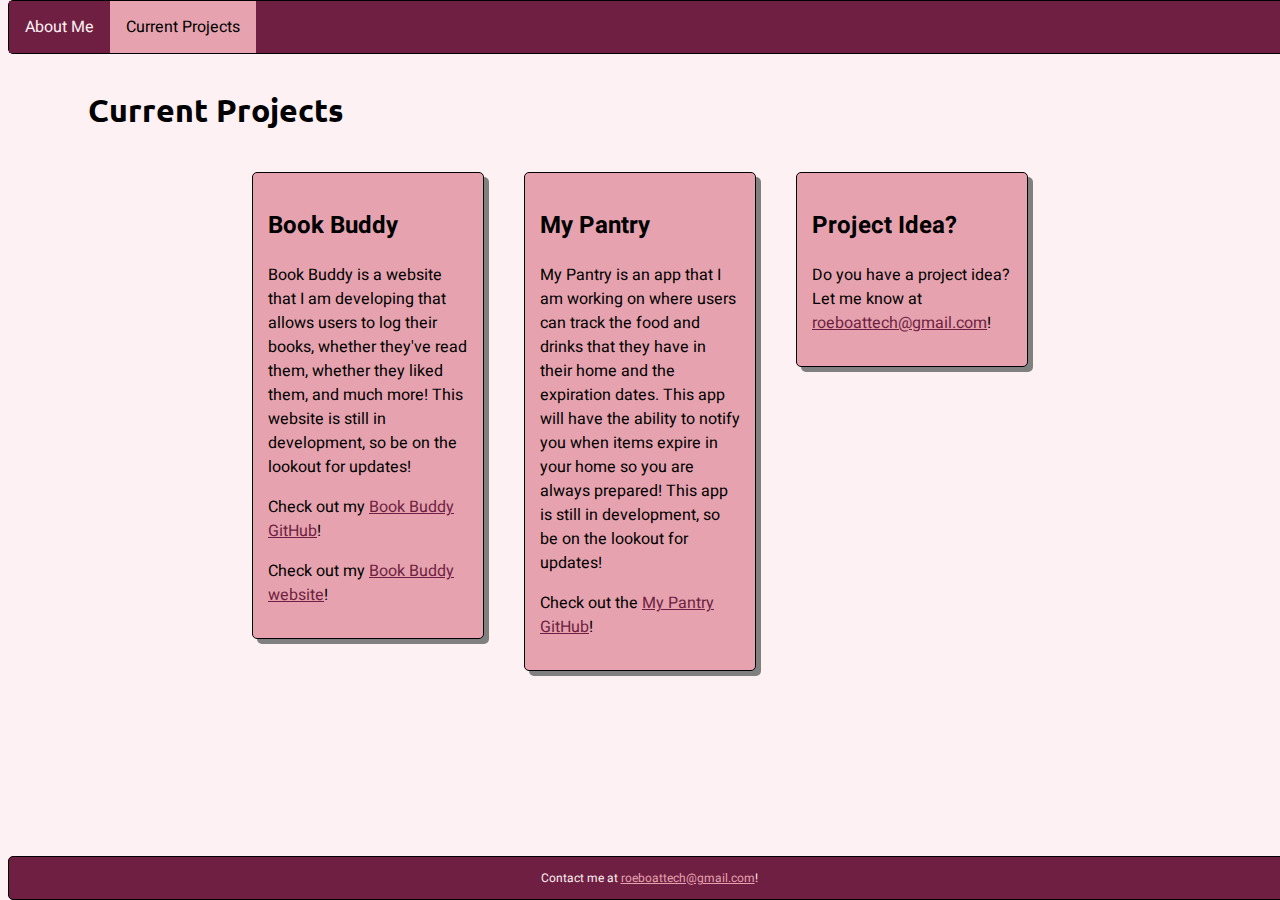
<file: projects.html>
<html>
    <head>
        <title>Catherine Roe</title>
        <link rel="stylesheet" href="home.css">
        <link rel="preconnect" href="https://fonts.googleapis.com">
        <link rel="preconnect" href="https://fonts.gstatic.com" crossorigin>
        <link href="https://fonts.googleapis.com/css2?family=Heebo&family=Ubuntu:wght@500&display=swap" rel="stylesheet">
        </head>
    <body>
        <header>
            <ul>
                <li><a href="index.html" >About Me</a></li>
                <!--Add a link for every page here-->
                <li><a href="projects.html" class="active">Current Projects</a></li>
            </ul>
        </header>
        <main>
            <h1>Current Projects</h1>
            <div class="projects">
                <div class="oneproject">
                    <h2>Book Buddy</h2>
                    <p>Book Buddy is a website that I am developing that allows users to log their books, whether they've read them, whether they liked
                        them, and much more! This website is still in development, so be on the lookout for updates!
                    </p>
                    <p>Check out my <a href="https://github.com/clr7695/BookBuddy">Book Buddy GitHub</a>!</p>
                    <p>Check out my <a href="http://bookbuddy.fun">Book Buddy website</a>!</p>
                </div>
                <div class="oneproject">
                    <h2>My Pantry</h2>
                    <p>My Pantry is an app that I am working on where users can track the food and drinks that they have in their home and the expiration dates.
                        This app will have the ability to notify you when items expire in your home so you are always prepared! This app is still in development,
                         so be on the lookout for updates!
                    </p>
                    <p>Check out the <a href="https://github.com/clr7695/GroceryApp">My Pantry GitHub</a>!</p>
                </div>
                <div class="oneproject">
                    <h2>Project Idea?</h2>
                    <p>Do you have a project idea? Let me know at <a href="mailto: roeboattech@gmail.com">roeboattech@gmail.com</a>!</p>
                </div>
            </div>
        </main>
        <footer>
            <p>Contact me at <a href="mailto: roeboattech@gmail.com">roeboattech@gmail.com</a>!</p>
        </footer>
    </body>
    
</html>
</file>
<file: home.css>
header ul {
    list-style-type: none;
    margin: 0;
    padding: 0;
    overflow: hidden;
    background-color:#6f1f42;
}
header li {
    float: left;
}
header a {
    display: block;
    padding: 14px 16px;
    background-color: #6f1f42;
    color: #fef1f3;
    text-decoration: none;
}
header {
    background-color: #6f1f42;
    border-radius: 5px;
    border: 1px solid black;
    height: fit-content;
    font-family: 'Heebo', sans-serif;    
    position: fixed;
    top: 0px;
    width: 100%;
}
header li a:hover {
    background-color: #fef1f3;
    color: black;
}
.active {
    background-color: #e6a3af;
    color: black;
}
body {
    background-color: #fef1f3;
}
a {
    color: #6f1f42;
    font-family: 'Heebo', sans-serif;
}
main {
    padding-left: 30px;
    padding-right: 30px;
    padding-bottom: 50px;
    font-family: 'Ubuntu', sans-serif;
}
p {
    font-family: 'Heebo', sans-serif;
}
footer {
    background-color: #6f1f42;
    font-size: 12px;
    color: #fef1f3;
    height: fit-content;
    border-radius: 5px;
    border: 1px solid black;
    position: fixed;
    bottom: 0px;
    width: 100%;
}
footer p {
    text-align: center;
}
footer a {
    color: #e6a3af;
    font-family: 'Heebo', sans-serif;
}
.oneproject {
    background-color: #e6a3af;
    border-radius: 5px;
    border: 1px solid black;
    height: fit-content;
    font-family: 'Heebo', sans-serif;
    padding: 15px;
    margin: 20px;
    width: 200px;
    box-shadow: 5px 5px gray
}
.projects {
    display: flex;
    flex-flow: row wrap;
    justify-content: center;
}
h1 {
    margin-top: 90px;
    margin-left: 50px;
}
.intro {
    background-color: #e6a3af;
    border-radius: 5px;
    border: 1px solid black;
    height: fit-content;
    font-family: 'Heebo', sans-serif;
    padding: 15px;
    margin: 20px;
    width: 400px;
    box-shadow: 5px 5px gray;
}
.intropic {
    background-color: #e6a3af;
    border-radius: 5px;
    border: 1px solid black;
    height: fit-content;
    font-family: 'Heebo', sans-serif;
    padding: 15px;
    margin: 20px;
    width: 250px;
    box-shadow: 5px 5px gray;
    justify-content: center;
}
img {
    width: 100%;
    border-radius: 5px;
    border: 1px solid black;
}
</file>
